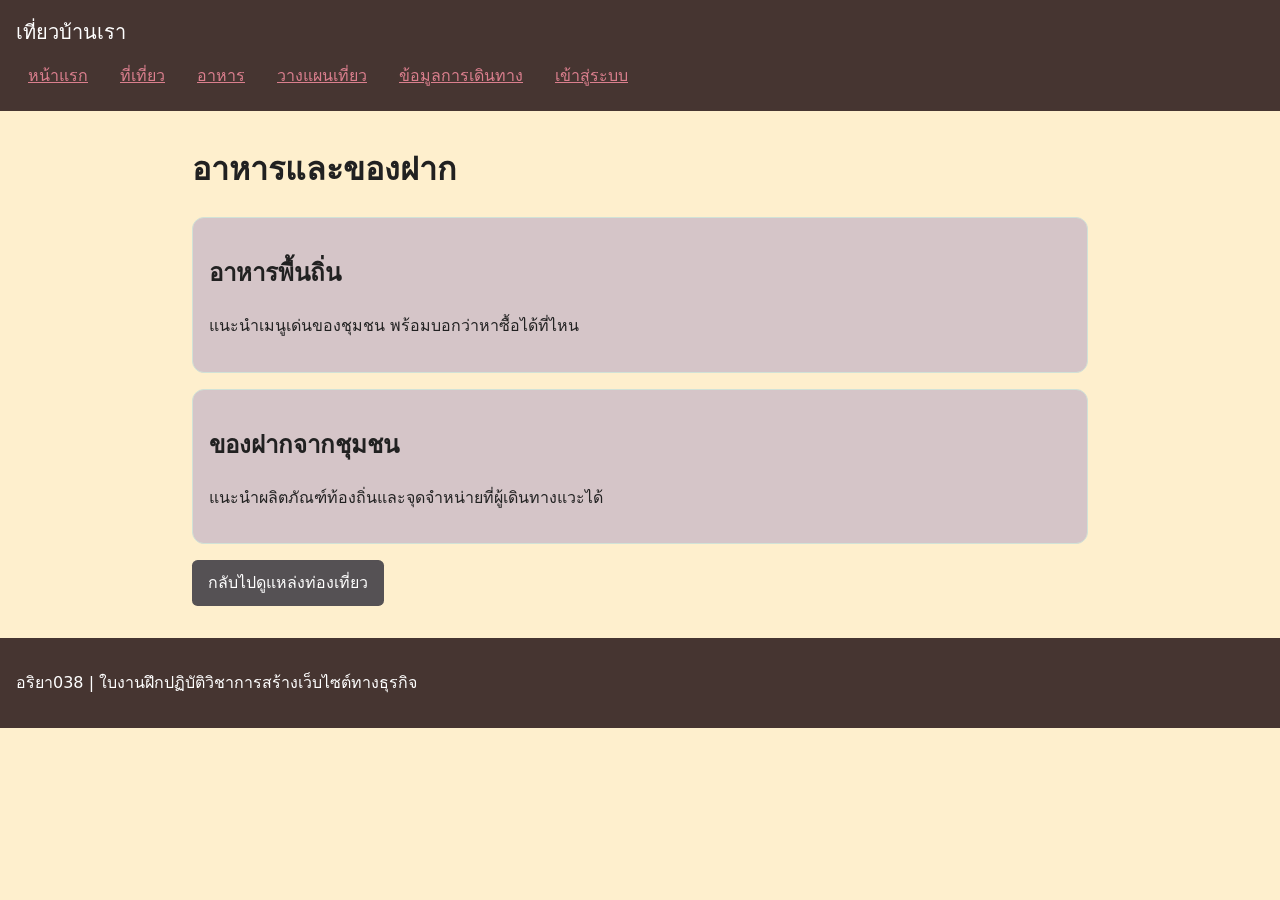
<file: food.html>
<!doctype html>
<html lang="th">
<head>
  <meta charset="utf-8">
  <meta name="viewport" content="width=device-width, initial-scale=1">
  <title>อาหาร | เที่ยวบ้านเรา</title>
  <link rel="stylesheet" href="style.css">
</head>
<body>
  <header>
    <p class="site-name">เที่ยวบ้านเรา</p>
    <nav aria-label="เมนูหลัก">
      <ul>
        <li><a href="index.html">หน้าแรก</a></li>
        <li><a href="places.html">ที่เที่ยว</a></li>
        <li><a href="food.html">อาหาร</a></li>
        <li><a href="plan.html">วางแผนเที่ยว</a></li>
        <li><a href="travel.html">ข้อมูลการเดินทาง</a></li>
	<li><a href="login.html">เข้าสู่ระบบ</a></li>
      </ul>
    </nav>
  </header>
  <main>
    <h1>อาหารและของฝาก</h1>
    <section class="card">
      <h2>อาหารพื้นถิ่น</h2>
      <p>แนะนำเมนูเด่นของชุมชน พร้อมบอกว่าหาซื้อได้ที่ไหน</p>
    </section>
    <section class="card">
      <h2>ของฝากจากชุมชน</h2>
      <p>แนะนำผลิตภัณฑ์ท้องถิ่นและจุดจำหน่ายที่ผู้เดินทางแวะได้</p>
    </section>
    <a class="button" href="places.html">กลับไปดูแหล่งท่องเที่ยว</a>
  </main>
  <footer>
    <p>อริยา038 | ใบงานฝึกปฏิบัติวิชาการสร้างเว็บไซต์ทางธุรกิจ</p>
  </footer>
</body>
</html>
</file>
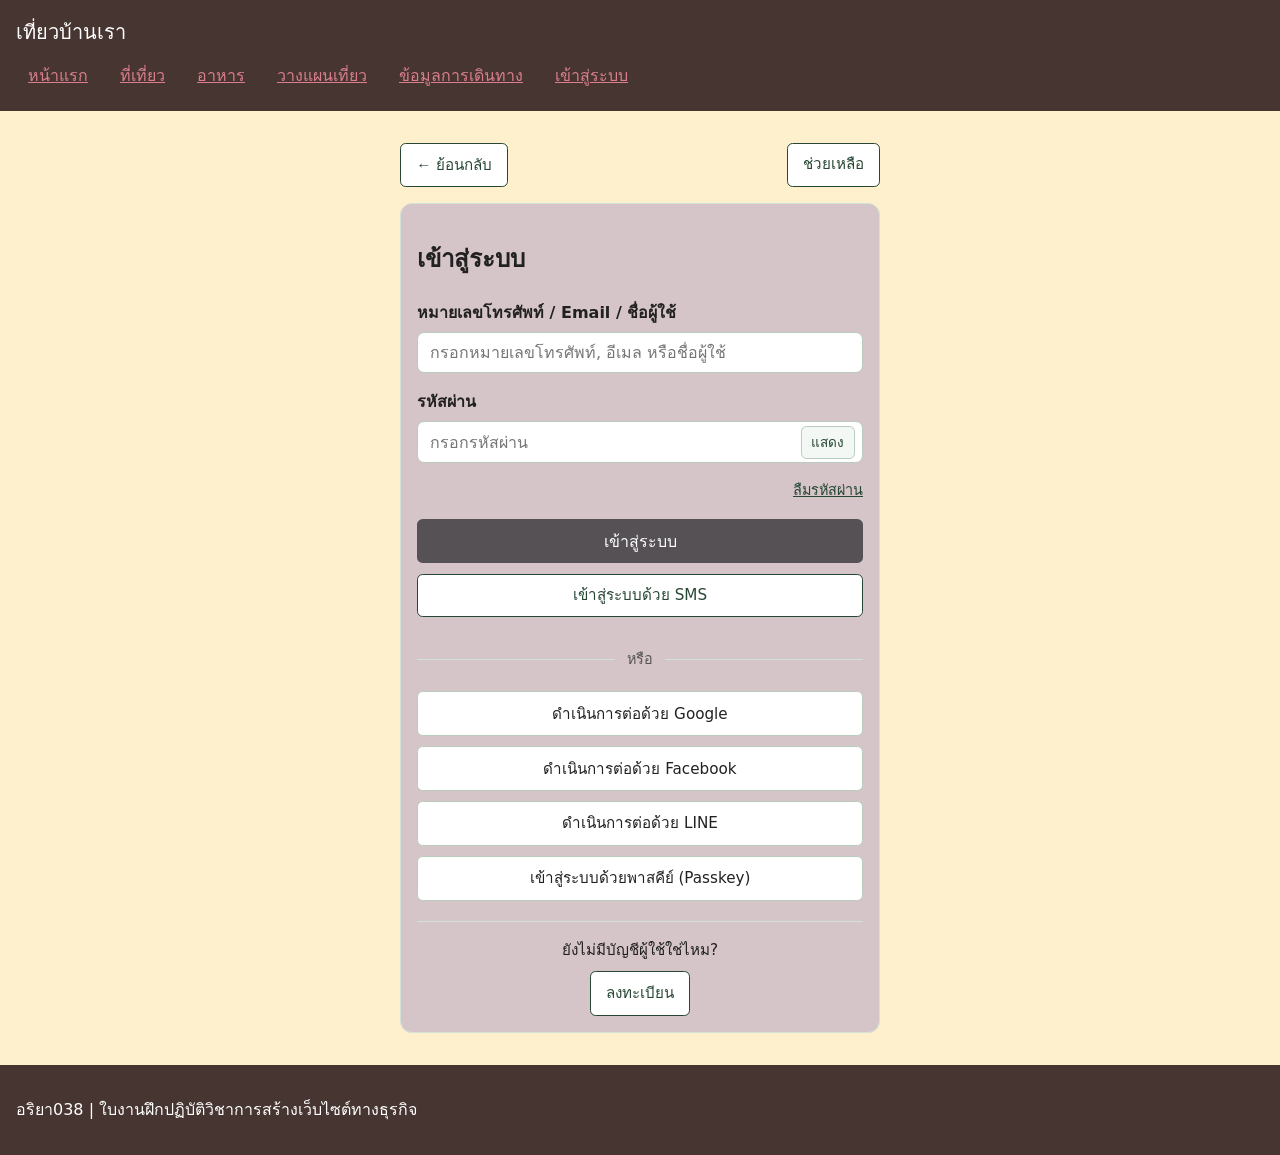
<file: login.html>
<!doctype html>
<html lang="th">
<head>
  <meta charset="utf-8">
  <meta name="viewport" content="width=device-width, initial-scale=1">
  <title>เข้าสู่ระบบ | เที่ยวบ้านเรา</title>
  <link rel="stylesheet" href="style.css">
  <style>
    .login-top-bar {
      display: flex;
      justify-content: space-between;
      align-items: center;
      margin-bottom: 1rem;
    }

    .login-card {
      max-width: 30rem;
      margin: 0 auto;
    }

    .form-group {
      margin-bottom: 1rem;
    }

    .form-group label {
      display: block;
      margin-bottom: 0.35rem;
      font-weight: bold;
    }

    .form-control {
      width: 100%;
      padding: 0.65rem 0.75rem;
      border: 1px solid #b8cbbd;
      border-radius: 0.45rem;
      font-size: 1rem;
      font-family: inherit;
      background: #ffffff;
      color: #212121;
    }

    .form-control:focus {
      outline: 2px solid #274734;
      outline-offset: 1px;
    }

    .password-wrapper {
      position: relative;
      display: flex;
      align-items: center;
    }

    .password-wrapper .form-control {
      padding-right: 4.5rem;
    }

    .toggle-password-btn {
      position: absolute;
      right: 0.5rem;
      padding: 0.3rem 0.6rem;
      border: 1px solid #b8cbbd;
      border-radius: 0.35rem;
      background: #f4f8f5;
      color: #274734;
      font-size: 0.85rem;
      cursor: pointer;
    }

    .form-meta {
      display: flex;
      justify-content: flex-end;
      margin-bottom: 1rem;
    }

    .text-link {
      color: #274734;
      font-size: 0.9rem;
      text-decoration: underline;
    }

    .btn-block {
      width: 100%;
      text-align: center;
      margin-bottom: 0.65rem;
      border: none;
      font-size: 1rem;
      font-family: inherit;
      cursor: pointer;
    }

    .btn-outline {
      display: inline-block;
      padding: 0.55rem 0.95rem;
      border: 1px solid #274734;
      border-radius: 0.35rem;
      background: #ffffff;
      color: #274734;
      text-decoration: none;
      font-size: 0.95rem;
      cursor: pointer;
    }

    .btn-outline:hover {
      background: #eef5f0;
    }

    .divider {
      display: flex;
      align-items: center;
      gap: 0.75rem;
      margin: 1.25rem 0;
      color: #555555;
      font-size: 0.9rem;
    }

    .divider::before,
    .divider::after {
      content: "";
      flex: 1;
      height: 1px;
      background: #d1e2d7;
    }

    .social-btn {
      display: flex;
      align-items: center;
      justify-content: center;
      gap: 0.5rem;
      width: 100%;
      padding: 0.6rem 1rem;
      margin-bottom: 0.6rem;
      border: 1px solid #b8cbbd;
      border-radius: 0.35rem;
      background: #ffffff;
      color: #212121;
      font-size: 0.95rem;
      font-family: inherit;
      cursor: pointer;
    }

    .social-btn:hover {
      background: #f4f8f5;
    }

    .register-box {
      margin-top: 1.25rem;
      padding-top: 1rem;
      border-top: 1px solid #d1e2d7;
      text-align: center;
    }

    .register-box p {
      margin: 0 0 0.5rem;
      font-size: 0.95rem;
    }
  </style>
</head>
<body>
  <header>
    <p class="site-name">เที่ยวบ้านเรา</p>
    <nav aria-label="เมนูหลัก">
      <ul>
        <li><a href="index.html">หน้าแรก</a></li>
        <li><a href="places.html">ที่เที่ยว</a></li>
        <li><a href="food.html">อาหาร</a></li>
        <li><a href="plan.html">วางแผนเที่ยว</a></li>
        <li><a href="travel.html">ข้อมูลการเดินทาง</a></li>
	<li><a href="login.html">เข้าสู่ระบบ</a></li>
      </ul>
    </nav>
  </header>

  <main>
    <div class="login-card">
      <div class="login-top-bar">
        <button type="button" class="btn-outline" onclick="history.back()">← ย้อนกลับ</button>
        <a href="#help" class="btn-outline" id="helpBtn">ช่วยเหลือ</a>
      </div>

      <section class="card">
        <h1>เข้าสู่ระบบ</h1>

        <form id="loginForm" action="#" method="post">
          <div class="form-group">
            <label for="account">หมายเลขโทรศัพท์ / Email / ชื่อผู้ใช้</label>
            <input
              type="text"
              id="account"
              name="account"
              class="form-control"
              placeholder="กรอกหมายเลขโทรศัพท์, อีเมล หรือชื่อผู้ใช้"
              required
            >
          </div>

          <div class="form-group">
            <label for="password">รหัสผ่าน</label>
            <div class="password-wrapper">
              <input
                type="password"
                id="password"
                name="password"
                class="form-control"
                placeholder="กรอกรหัสผ่าน"
                required
              >
              <button type="button" id="togglePassword" class="toggle-password-btn" aria-label="แสดงหรือซ่อนรหัสผ่าน">
                แสดง
              </button>
            </div>
          </div>

          <div class="form-meta">
            <a href="#forgot-password" class="text-link" id="forgotPasswordBtn">ลืมรหัสผ่าน</a>
          </div>

          <button type="submit" class="button btn-block">เข้าสู่ระบบ</button>
          <button type="button" class="btn-outline btn-block" id="smsLoginBtn">เข้าสู่ระบบด้วย SMS</button>
        </form>

        <div class="divider">หรือ</div>

        <button type="button" class="social-btn" id="googleBtn">ดำเนินการต่อด้วย Google</button>
        <button type="button" class="social-btn" id="facebookBtn">ดำเนินการต่อด้วย Facebook</button>
        <button type="button" class="social-btn" id="lineBtn">ดำเนินการต่อด้วย LINE</button>
        <button type="button" class="social-btn" id="passkeyBtn">เข้าสู่ระบบด้วยพาสคีย์ (Passkey)</button>

        <div class="register-box">
          <p>ยังไม่มีบัญชีผู้ใช้ใช่ไหม?</p>
          <a href="register.html" class="btn-outline">ลงทะเบียน</a>
        </div>
      </section>
    </div>
  </main>

  <footer>
    <p>อริยา038 | ใบงานฝึกปฏิบัติวิชาการสร้างเว็บไซต์ทางธุรกิจ</p>
  </footer>

  <script>
    const passwordInput = document.getElementById("password");
    const togglePasswordBtn = document.getElementById("togglePassword");

    togglePasswordBtn.addEventListener("click", function () {
      const isPassword = passwordInput.type === "password";
      passwordInput.type = isPassword ? "text" : "password";
      togglePasswordBtn.textContent = isPassword ? "ซ่อน" : "แสดง";
    });

    document.getElementById("loginForm").addEventListener("submit", function (e) {
      e.preventDefault();
      alert("ส่งข้อมูลเข้าสู่ระบบเรียบร้อยแล้ว (ตัวอย่างหน้าเว็บ)");
    });

    document.getElementById("forgotPasswordBtn").addEventListener("click", function (e) {
      e.preventDefault();
      alert("ไปยังหน้ากู้คืนรหัสผ่าน");
    });

    document.getElementById("smsLoginBtn").addEventListener("click", function () {
      alert("ส่งรหัส OTP ทาง SMS");
    });

    document.getElementById("googleBtn").addEventListener("click", function () {
      alert("ดำเนินการต่อด้วย Google");
    });

    document.getElementById("facebookBtn").addEventListener("click", function () {
      alert("ดำเนินการต่อด้วย Facebook");
    });

    document.getElementById("lineBtn").addEventListener("click", function () {
      alert("ดำเนินการต่อด้วย LINE");
    });

    document.getElementById("passkeyBtn").addEventListener("click", function () {
      alert("เข้าสู่ระบบด้วยพาสคีย์ (Passkey)");
    });

    document.getElementById("helpBtn").addEventListener("click", function (e) {
      e.preventDefault();
      alert("ศูนย์ช่วยเหลือ: หากพบปัญหาการเข้าสู่ระบบ สามารถติดต่อผู้ดูแลระบบได้ครับ");
    });
  </script>
</body>
</html>
</file>
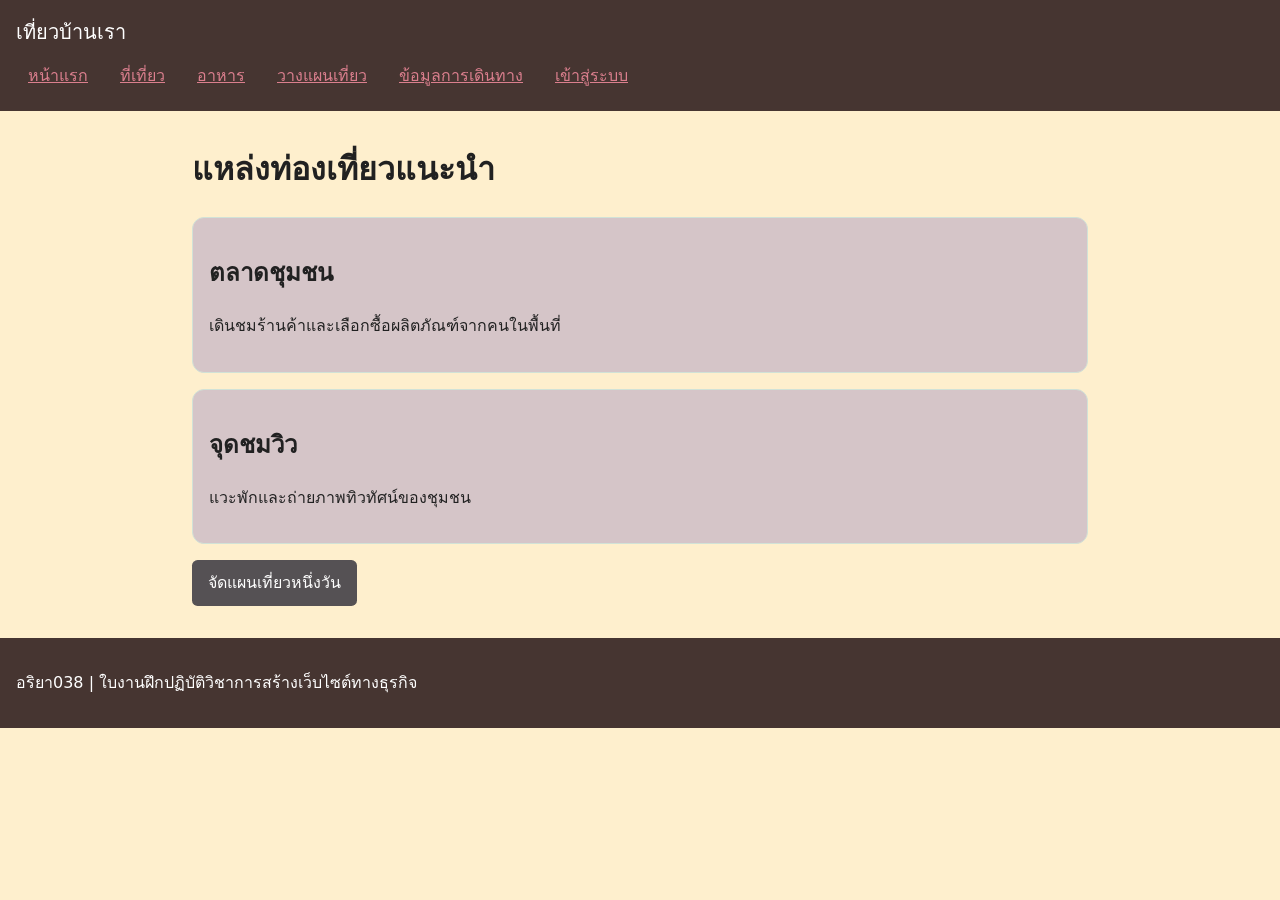
<file: places.html>
<!doctype html>
<html lang="th">
<head>
  <meta charset="utf-8">
  <meta name="viewport" content="width=device-width, initial-scale=1">
  <title>ที่เที่ยว | เที่ยวบ้านเรา</title>
  <link rel="stylesheet" href="style.css">
</head>
<body>
  <header>
    <p class="site-name">เที่ยวบ้านเรา</p>
    <nav aria-label="เมนูหลัก">
      <ul>
        <li><a href="index.html">หน้าแรก</a></li>
        <li><a href="places.html">ที่เที่ยว</a></li>
        <li><a href="food.html">อาหาร</a></li>
        <li><a href="plan.html">วางแผนเที่ยว</a></li>
        <li><a href="travel.html">ข้อมูลการเดินทาง</a></li>
	<li><a href="login.html">เข้าสู่ระบบ</a></li>
      </ul>
    </nav>
  </header>
  <main>
    <h1>แหล่งท่องเที่ยวแนะนำ</h1>
    <section class="card">
      <h2>ตลาดชุมชน</h2>
      <p>เดินชมร้านค้าและเลือกซื้อผลิตภัณฑ์จากคนในพื้นที่</p>
    </section>
    <section class="card">
      <h2>จุดชมวิว</h2>
      <p>แวะพักและถ่ายภาพทิวทัศน์ของชุมชน</p>
    </section>
    <a class="button" href="plan.html">จัดแผนเที่ยวหนึ่งวัน</a>
  </main>
  <footer>
    <p>อริยา038 | ใบงานฝึกปฏิบัติวิชาการสร้างเว็บไซต์ทางธุรกิจ</p>
  </footer>
</body>
</html>
</file>
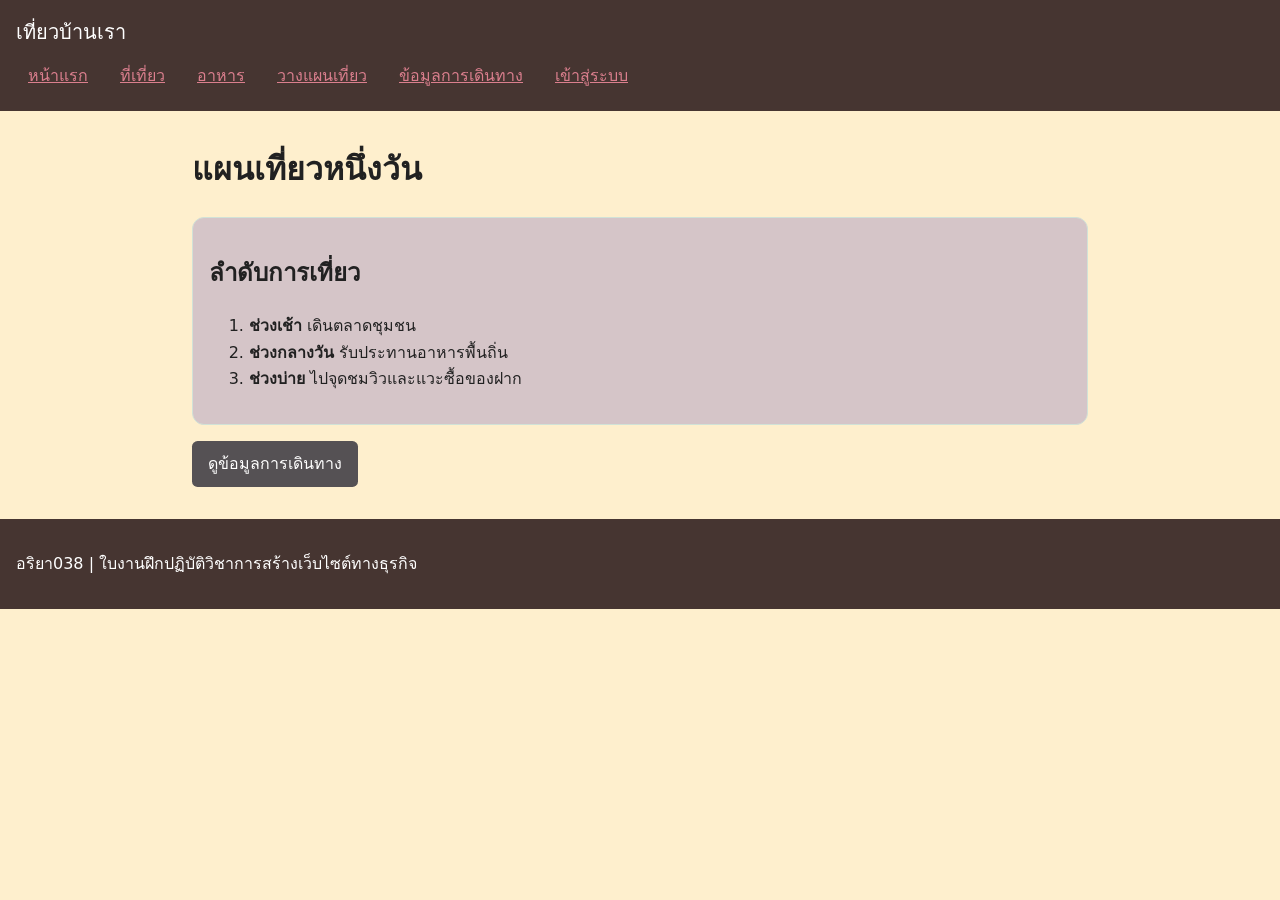
<file: plan.html>
<!doctype html>
<html lang="th">
<head>
  <meta charset="utf-8">
  <meta name="viewport" content="width=device-width, initial-scale=1">
  <title>วางแผนเที่ยว | เที่ยวบ้านเรา</title>
  <link rel="stylesheet" href="style.css">
</head>
<body>
  <header>
    <p class="site-name">เที่ยวบ้านเรา</p>
    <nav aria-label="เมนูหลัก">
      <ul>
        <li><a href="index.html">หน้าแรก</a></li>
        <li><a href="places.html">ที่เที่ยว</a></li>
        <li><a href="food.html">อาหาร</a></li>
        <li><a href="plan.html">วางแผนเที่ยว</a></li>
        <li><a href="travel.html">ข้อมูลการเดินทาง</a></li>
	<li><a href="login.html">เข้าสู่ระบบ</a></li>
      </ul>
    </nav>
  </header>
  <main>
    <h1>แผนเที่ยวหนึ่งวัน</h1>
    <section class="card">
      <h2>ลำดับการเที่ยว</h2>
      <ol>
        <li><strong>ช่วงเช้า</strong> เดินตลาดชุมชน</li>
        <li><strong>ช่วงกลางวัน</strong> รับประทานอาหารพื้นถิ่น</li>
        <li><strong>ช่วงบ่าย</strong> ไปจุดชมวิวและแวะซื้อของฝาก</li>
      </ol>
    </section>
    <a class="button" href="travel.html">ดูข้อมูลการเดินทาง</a>
  </main>
  <footer>
    <p>อริยา038 | ใบงานฝึกปฏิบัติวิชาการสร้างเว็บไซต์ทางธุรกิจ</p>
  </footer>
</body>
</html>
</file>
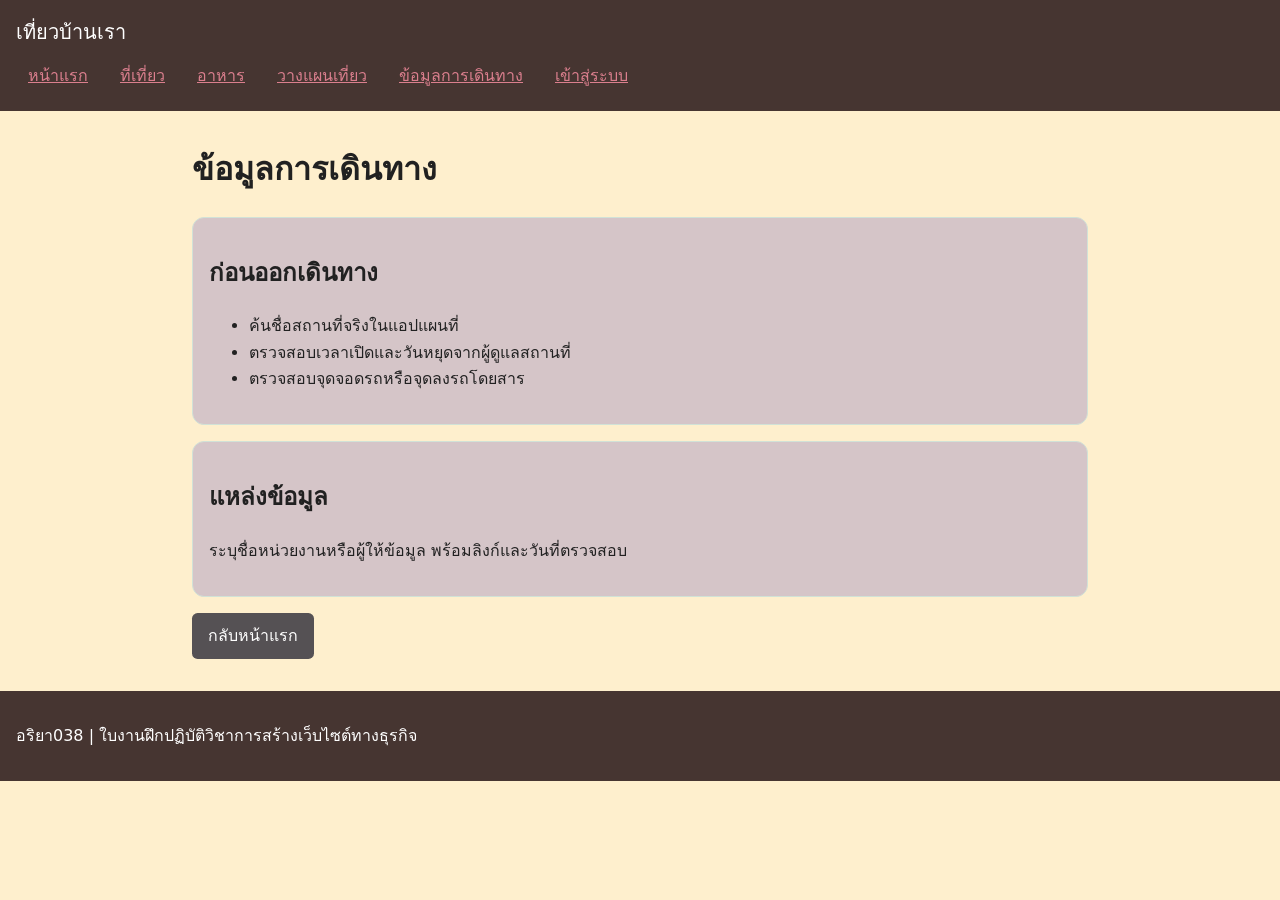
<file: travel.html>
<!doctype html>
<html lang="th">
<head>
  <meta charset="utf-8">
  <meta name="viewport" content="width=device-width, initial-scale=1">
  <title>ข้อมูลการเดินทาง | เที่ยวบ้านเรา</title>
  <link rel="stylesheet" href="style.css">
</head>
<body>
  <header>
    <p class="site-name">เที่ยวบ้านเรา</p>
    <nav aria-label="เมนูหลัก">
      <ul>
        <li><a href="index.html">หน้าแรก</a></li>
        <li><a href="places.html">ที่เที่ยว</a></li>
        <li><a href="food.html">อาหาร</a></li>
        <li><a href="plan.html">วางแผนเที่ยว</a></li>
        <li><a href="travel.html">ข้อมูลการเดินทาง</a></li>
	<li><a href="login.html">เข้าสู่ระบบ</a></li>
      </ul>
    </nav>
  </header>
  <main>
    <h1>ข้อมูลการเดินทาง</h1>
    <section class="card">
      <h2>ก่อนออกเดินทาง</h2>
      <ul>
        <li>ค้นชื่อสถานที่จริงในแอปแผนที่</li>
        <li>ตรวจสอบเวลาเปิดและวันหยุดจากผู้ดูแลสถานที่</li>
        <li>ตรวจสอบจุดจอดรถหรือจุดลงรถโดยสาร</li>
      </ul>
    </section>
    <section class="card">
      <h2>แหล่งข้อมูล</h2>
      <p>ระบุชื่อหน่วยงานหรือผู้ให้ข้อมูล พร้อมลิงก์และวันที่ตรวจสอบ</p>
    </section>
    <a class="button" href="index.html">กลับหน้าแรก</a>
  </main>
  <footer>
    <p>อริยา038 | ใบงานฝึกปฏิบัติวิชาการสร้างเว็บไซต์ทางธุรกิจ</p>
  </footer>
</body>
</html>
</file>
<file: style.css>
* {
box-sizing: border-box;
}
body {
	margin: 0;
	font-family: system-ui, sans-serif;
	line-height: 1.65;
	color: #212121;        /*สีตัวอักษรที่แสดงผลในส่วนของเนื้อหาเว็บ*/
	background: #feefcd;    /*สีพื้นหลังของตัวเว็บ*/
}
header, footer {
	padding: 1rem;
	color: #ffffff;   
	background: #463531;   /*สีพื้นหลังของส่วนหัวเว็บและท้ายเว็บ*/
}
.site-name {
	margin: 0 0 0.5rem;
	font-size: 1.25rem;
	font-weigth: bold;
}
nav ul {
	display: flex;
	flex-wrap: wrap;
	gap: 0.5rem;
	margin: 0;
	padding: 0;
	list-style: none;
}
nav a {
	display: block;
	padding: 0.35rem 0.75rem;
	color: #db7f8e;   /*สีตัวอักษรบนเมนู*/
	border-radius: 0.35rem;
}
nav a:hover, nav a[aria-current="page"] {
	background: #db7f8e;   /*พื้นหลังของเมนูเมื่อเอาเมาส์ไปวางชี้*/
	color: #174c3c;
}
a:focus-visible {
	outline: 3px solid #db7f8e;
	outline-offset: 3px;
}
main {
	width: min(92%, 56rem);
	margin: 2rem auto;
}
.card {
	margin: 1rem 0;
	padding: 1rem;
	border: 1px solid #d1e2d7;
	border-radius: 0.75rem;
	background: #d5c5c8;  /*สีพื้นหลังของกรอบcard*/
}
img {
	display: block;
	max-width: 100%;
	heigth: auto;
	border-radius: 0.5rem;
}
.button {
	display: inline-block;
	padding: 0.6rem 1rem;
	border-radius: 0.35rem;
	background: #555154;  /*สีของปุ่ม*/
	color: white;
	text-decoration: none;
}
<style>
    .slider-box {
      position: relative;
      overflow: hidden;
      border-radius: 0.75rem;
      border: 1px solid #d1e2d7;
      background: #ffffff;
      margin: 1.25rem 0;
    }

    .slider-track {
      display: flex;
      transition: transform 0.45s ease;
    }

    .slide {
      min-width: 100%;
    }

    .slide img {
      width: 100%;
      height: 360px;
      object-fit: cover;
      border-radius: 0;
    }

    .slide-caption {
      padding: 0.75rem 1rem;
      font-weight: bold;
      color: #212121;
    }

    .slider-btn {
      position: absolute;
      top: 180px;
      transform: translateY(-50%);
      background: rgba(39, 71, 52, 0.8);
      color: #ffffff;
      border: none;
      width: 2.5rem;
      height: 2.5rem;
      border-radius: 50%;
      font-size: 1.2rem;
      cursor: pointer;
    }

    .slider-btn:hover {
      background: #1c3526;
    }

    .slider-btn.prev { left: 0.75rem; }
    .slider-btn.next { right: 0.75rem; }

    .slider-dots {
      display: flex;
      justify-content: center;
      gap: 0.5rem;
      padding: 0.75rem;
    }

    .slider-dot {
      width: 0.7rem;
      height: 0.7rem;
      border-radius: 50%;
      border: none;
      background: #c5d6cb;
      cursor: pointer;
      padding: 0;
    }

    .slider-dot.active {
      background: #274734;
    }

    @media (max-width: 600px) {
      .slide img { height: 220px; }
      .slider-btn { top: 110px; }
    }
  </style>
</head>
</file>
